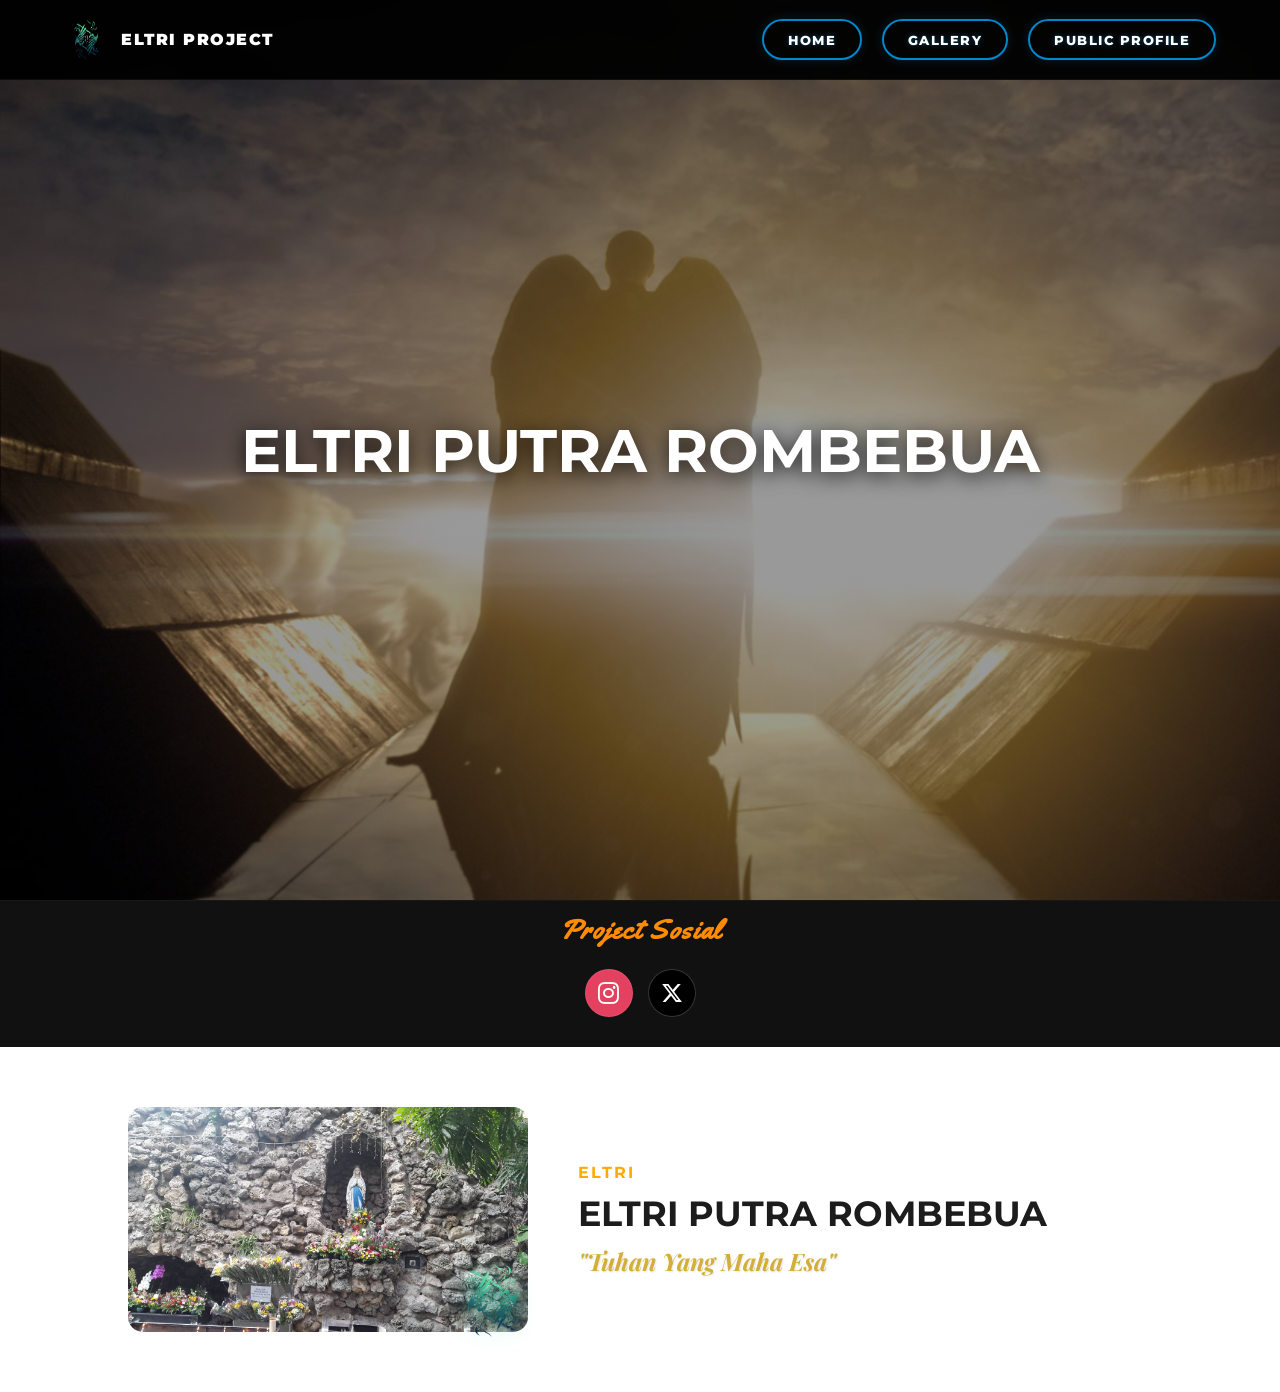
<file: index.html>
<!DOCTYPE html>
<html lang="id">
<head>
    <meta charset="UTF-8">
    <meta name="viewport" content="width=device-width, initial-scale=1.0">
    <title>ELTRI PROJECT</title>
    <meta name="theme-color" content="#000000">
    <link rel="icon" type="image/png" href="logo.png">
    <!-- Link Font Montserrat agar teks keren -->
    <link href="https://fonts.googleapis.com/css2?family=Montserrat:wght@400;700&display=swap" rel="stylesheet">
    <link rel="stylesheet" href="style.css">
    <link rel="stylesheet" href="gallery.css">

</head>
<body>    
    <!-- NAVBAR (Support Laptop & Android) -->
<link rel="stylesheet" href="https://cdnjs.cloudflare.com/ajax/libs/font-awesome/6.0.0/css/all.min.css">

<nav class="container-navbar">
        <div class="nav-left">
            <a href="index.html" class="logo-link">
                <img src="logo.png" class="logo" alt="Logo"> 
                <span class="brand-text">ELTRI PROJECT</span>
            </a>
        </div>

        <div class="nav-right">
            <ul class="ul-navbar" id="nav-links">
                <li><a href="index.html" class="menu-item-btn btn-gahar"><i class="fas fa-home"></i> HOME</a></li>
                <li><a href="gallery.html" class="menu-item-btn btn-gahar"><i class="fas fa-images"></i> GALLERY</a></li>
                <li><a href="Proyek.html" class="menu-item-btn btn-public btn-gahar"><i class="fas fa-user"></i> PUBLIC PROFILE</a></li>
            </ul>
            
            <div class="menu-toggle" id="mobile-menu" onclick="toggleMenu()">
                <span></span>
                <span></span>
                <span></span>
            </div>
        </div>
    </nav>
</script>

<style>
    /* CSS UNTUK HP (ANDROID) */
    @media screen and (max-width: 768px) {
        /* Kita tembak class hero-content dan h1-nya */
        .hero-content h1 {
            font-size: 20px !important;    /* Ukuran font dipaksa kecil */
            line-height: 1.2 !important;   /* Jarak baris rapat */
            margin-top: 50px !important;   /* Jarak dari navbar */
            width: 100% !important;
            text-align: center !important;
        }
        
        /* Tambahan biar teksnya gak nabrak pinggir layar */
        .hero-content {
            padding: 0 20px !important;
        }
    }

    /* CSS UNTUK LAPTOP */
    @media screen and (min-width: 769px) {
        .hero-content h1 {
            font-size: 60px !important;   /* Di laptop tetep raksasa */
        }
    }
</style>

<section class="hero">
    <div class="hero-content">
        <h1>ELTRI PUTRA ROMBEBUA</h1>
    </div>
</section>

<!-- SCRIPT MENU -->
    <script>
        function toggleMenu() {
            const menu = document.getElementById('mobile-menu');
            const navLinks = document.getElementById('nav-links');
            menu.classList.toggle('is-active');
            navLinks.classList.toggle('active');
        }
    </script>
</body>


<!-- Link untuk memanggil ikon Project sosial -->
<link rel="stylesheet" href="https://cdnjs.cloudflare.com/ajax/libs/font-awesome/6.0.0/css/all.min.css">

<link rel="preconnect" href="https://fonts.googleapis.com">
<link rel="preconnect" href="https://fonts.gstatic.com" crossorigin>
<link href="https://fonts.googleapis.com/css2?family=Yellowtail&display=swap" rel="stylesheet">

<section class="social-footer">
    <h3>Project Sosial</h3>
    <div class="social-icons">
        <a href="https://www.instagram.com/eltriputra?igsh=cDE5ZXllNXB4dHNo" class="icon instagram" target="_blank">
        <i class="fab fa-instagram"></i>
    </a>
    
    <a href="https://x.com/eltri_putra" class="icon x-logo" target="_blank">
        <svg viewBox="0 0 24 24" aria-hidden="true" class="svg-x">
            <path d="M18.244 2.25h3.308l-7.227 8.26 8.502 11.24H16.17l-5.214-6.817L4.99 21.75H1.68l7.73-8.835L1.254 2.25H8.08l4.713 6.231zm-1.161 17.52h1.833L7.084 4.126H5.117z"></path>
        </svg>
    </a>
</div>
</section>

<section class="profile-section">
    <div class="container-flex">
        <div class="image-wrapper">
            <!-- Foto Utama -->
            <img src="Gereja Katolik Katedral St. Maria Diangkat Ke Surga.jpg" class="img-main">
            
            <!-- Logo Hijau Melayang -->
            <div class="floating-logo">
                <img src="logo.png">
            </div>
        </div>

       <div class="text-wrapper">
            <span class="label-eltri">ELTRI</span>
            <h2 class="name-title">ELTRI PUTRA ROMBEBUA</h2>
            <div class="visi-content">
                <p class="visi-text">"Tuhan Yang Maha Esa"</p>
                <link rel="preconnect" href="https://fonts.googleapis.com">
<link rel="preconnect" href="https://fonts.gstatic.com" crossorigin>
<link href="https://fonts.googleapis.com/css2?family=Montserrat:wght@400;600;700&family=Playfair+Display:ital,wght@1,500;1,700&display=swap" rel="stylesheet">
            </div>
        </div>
    </div>
</section>

<script>
    // 1. ANTI KLIK KANAN: Orang gak bisa klik kanan di web Abang
    document.addEventListener('contextmenu', function(e) {
        e.preventDefault();
        alert('Eits! Dilarang mencuri kodingan ELTRI PROJECT! 😎🔥');
    });

    // 2. ANTI BLOCK TEKS / SELECT: Orang gak bisa nge-blok tulisan buat di-copy
    document.addEventListener('selectstart', function(e) {
        e.preventDefault();
    });

    // 3. LOCK F12 / INSPECT: Mematikan shortcut keyboard buat buka DevTools
    document.addEventListener('keydown', function(e) {
        if (e.key === "F12" || 
            (e.ctrlKey && e.shiftKey && e.key === "I") || 
            (e.ctrlKey && e.shiftKey && e.key === "C") || 
            (e.ctrlKey && e.key === "U")) {
            e.preventDefault();
            alert('Fitur Inspect Element Dikunci, Bang! 🦾');
        }
    });
</script>

<script src="anti-curi.js"></script>
</body>
</file>
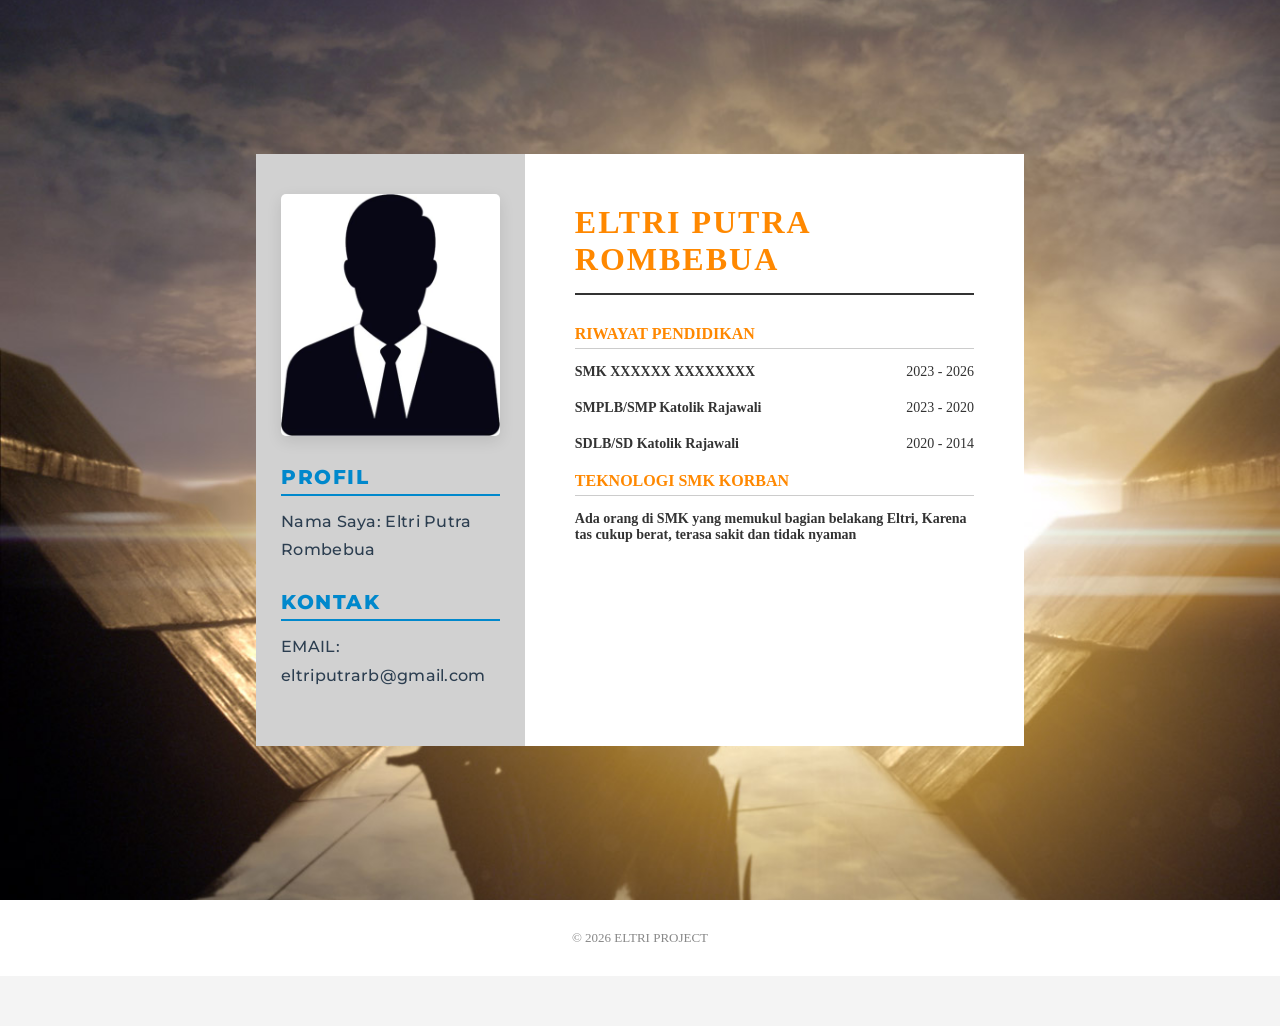
<file: about.html>
<!DOCTYPE html>
<html lang="id">
<head>
    <meta charset="UTF-8">
    <!-- WAJIB: Meta tag ini supaya tampilan di Android nggak hancur -->
    <meta name="viewport" content="width=device-width, initial-scale=1.0">
    <title>Public Profile - Eltri Project</title>
    <link rel="icon" type="image/png" href="logo.png">
    <link rel="stylesheet" href="style.css">
</head>
<body>

<!-- Hero Section Baru -->
<div class="hero-about">
    <section class="public-profile">
        <div class="profile-container">
        
        <!-- KOLOM KIRI (SIDEBAR) -->
        <div class="side-bar">
            <div class="photo-frame">
                <!-- Ganti dengan nama file foto Abang -->
                <img src="profile.jpg" alt="Eltri Putra"> 
            </div>
            
            <div class="side-content">
                <h3>PROFIL</h3>
                <p>Nama Saya: Eltri Putra Rombebua</p>
                
                <h3>KONTAK</h3>
                <p>EMAIL: eltriputrarb@gmail.com</p>

            <link rel="preconnect" href="https://fonts.googleapis.com">
<link rel="preconnect" href="https://fonts.gstatic.com" crossorigin>
<link href="https://fonts.googleapis.com/css2?family=Montserrat:wght@700;800&family=Roboto:wght@400;500&display=swap" rel="stylesheet">
                
            </div>
        </div>

        <!-- KOLOM KANAN (MAIN CONTENT) -->
        <div class="main-content">
            <h1 class="profile-name">ELTRI PUTRA ROMBEBUA</h1>
            <hr class="line-gold">

            <div class="info-section">
                <h2>RIWAYAT PENDIDIKAN</h2>
                
                <!-- SMA -->
                <div class="item">
                    <strong>SMK XXXXXX XXXXXXXX</strong>
                    <span>2023 - 2026</span>
                </div>

                <!-- SMP -->
                <div class="item">
                    <strong>SMPLB/SMP Katolik Rajawali</strong>
                    <span>2023 - 2020</span>
                </div>

                <!-- SD -->
                <div class="item">
                    <strong>SDLB/SD Katolik Rajawali</strong>
                    <span>2020 - 2014</span>
                </div>
            </div>

             <div class="info-section">
                <h2>TEKNOLOGI SMK KORBAN</h2>
                <div class="item">
                    <strong>Ada orang di SMK yang memukul bagian belakang Eltri, Karena tas cukup berat, terasa sakit dan tidak nyaman</strong>
                </div>
    </div>
</section>

<!-- Tutup dulu semua DIV Hero dan Section -->
    </div> <!-- Tutup profile-container -->
  </section> <!-- Tutup public-profile -->
</div> <!-- Tutup hero-about -->

<!-- BARU TARUH FOOTER DI SINI (Di luar Hero) -->
<footer class="main-footer">
    &copy; 2026 ELTRI PROJECT</footer>
<!-- Spacer supaya di HP bisa di-scroll sampe paling bawah -->
 
<div style="height: 50px; background: #f4f4f4;"></div>

</body>
</html>
</file>
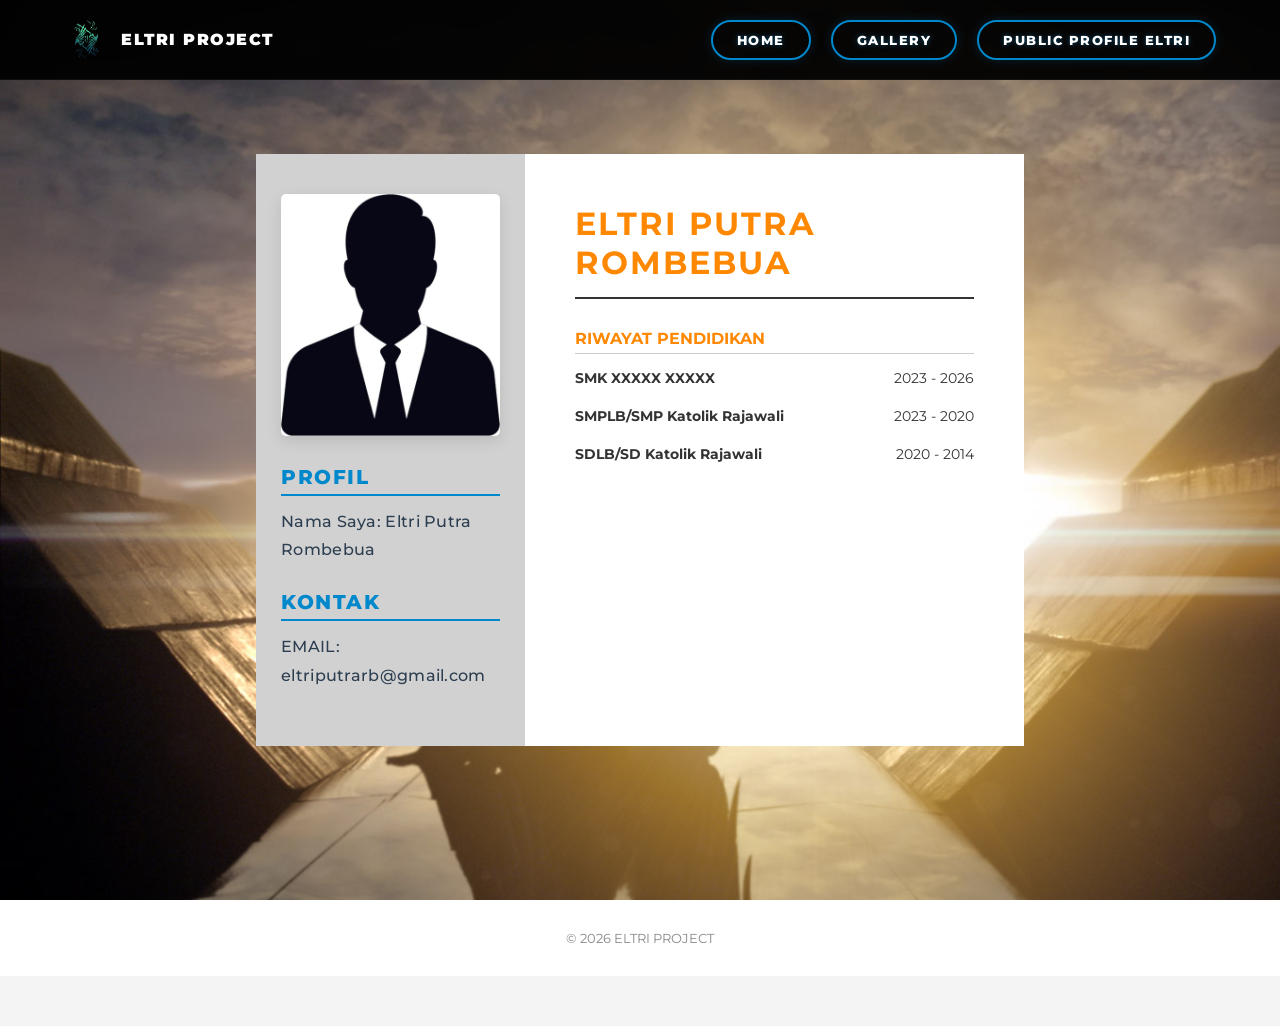
<file: Proyek.html>
<!DOCTYPE html>
<html lang="id">
<head>
    <meta charset="UTF-8">
    <!-- WAJIB: Meta tag ini supaya tampilan di Android nggak hancur -->
    <meta name="viewport" content="width=device-width, initial-scale=1.0">
    <title>Public Profile - Eltri Project</title>
    <link rel="icon" type="image/png" href="logo.png">
    <link href="https://fonts.googleapis.com/css2?family=Montserrat:wght@400;700&display=swap" rel="stylesheet">
    <link rel="stylesheet" href="style.css">
    <link rel="stylesheet" href="gallery.css">
</head>
<body>
 
<link rel="stylesheet" href="https://cdnjs.cloudflare.com/ajax/libs/font-awesome/6.0.0/css/all.min.css">

<nav class="container-navbar">
        <div class="nav-left">
            <a href="index.html" class="logo-link">
                <img src="logo.png" class="logo" alt="Logo"> 
                <span class="brand-text">ELTRI PROJECT</span>
            </a>
        </div>

        <div class="nav-right">
            <ul class="ul-navbar" id="nav-links">
                <li><a href="index.html" class="menu-item-btn btn-gahar"><i class="fas fa-home"></i> HOME</a></li>
                <li><a href="gallery.html" class="menu-item-btn btn-gahar"><i class="fas fa-images"></i> GALLERY</a></li>
                
                <li><a href="Proyek.html" class="menu-item-btn active-btn btn-gahar"><i class="fas fa-user"></i> PUBLIC PROFILE ELTRI</a></li>
            </ul>
            
            <div class="menu-toggle" id="mobile-menu" onclick="toggleMenu()">
                <span></span>
                <span></span>
                <span></span>
            </div>
        </div>
    </nav>
</script>
<!-- SCRIPT MENU -->
    <script>
        function toggleMenu() {
            const menu = document.getElementById('mobile-menu');
            const navLinks = document.getElementById('nav-links');
            menu.classList.toggle('is-active');
            navLinks.classList.toggle('active');
        }
    </script>
</body>
    
<!-- Hero Section Baru -->
<div class="hero-about">
    <section class="public-profile">
        <div class="profile-container">
        
        <!-- KOLOM KIRI (SIDEBAR) -->
        <div class="side-bar">
            <div class="photo-frame">
                <!-- Ganti dengan nama file foto Abang -->
                <img src="profile.jpg" alt="Eltri Putra"> 
            </div>
            
            <div class="side-content">
                <h3>PROFIL</h3>
                <p>Nama Saya: Eltri Putra Rombebua</p>
                
                <h3>KONTAK</h3>
                <p>EMAIL: eltriputrarb@gmail.com</p>

            <link rel="preconnect" href="https://fonts.googleapis.com">
<link rel="preconnect" href="https://fonts.gstatic.com" crossorigin>
<link href="https://fonts.googleapis.com/css2?family=Montserrat:wght@700;800&family=Roboto:wght@400;500&display=swap" rel="stylesheet">
                
            </div>
        </div>

        <!-- KOLOM KANAN (MAIN CONTENT) -->
        <div class="main-content">
            <h1 class="profile-name">ELTRI PUTRA ROMBEBUA</h1>
            <hr class="line-gold">

            <div class="info-section">
                <h2>RIWAYAT PENDIDIKAN</h2>
                
                <!-- SMA -->
                <div class="item">
                    <strong>SMK XXXXX XXXXX</strong>
                    <span>2023 - 2026</span>
                </div>

                <!-- SMP -->
                <div class="item">
                    <strong>SMPLB/SMP Katolik Rajawali</strong>
                    <span>2023 - 2020</span>
                </div>

                <!-- SD -->
                <div class="item">
                    <strong>SDLB/SD Katolik Rajawali</strong>
                    <span>2020 - 2014</span>
                </div>
            </div>

    </div>
</section>

<!-- Tutup dulu semua DIV Hero dan Section -->
    </div> <!-- Tutup profile-container -->
  </section> <!-- Tutup public-profile -->
</div> <!-- Tutup hero-about -->

<!-- BARU TARUH FOOTER DI SINI (Di luar Hero) -->
<footer class="main-footer">
    &copy; 2026 ELTRI PROJECT</footer>
<!-- Spacer supaya di HP bisa di-scroll sampe paling bawah -->
 
<div style="height: 50px; background: #f4f4f4;"></div>

</body>
</html>

<script>
    // 1. ANTI KLIK KANAN: Orang gak bisa klik kanan di web Abang
    document.addEventListener('contextmenu', function(e) {
        e.preventDefault();
        alert('Eits! Dilarang mencuri kodingan ELTRI PROJECT! 😎🔥');
    });

    // 2. ANTI BLOCK TEKS / SELECT: Orang gak bisa nge-blok tulisan buat di-copy
    document.addEventListener('selectstart', function(e) {
        e.preventDefault();
    });

    // 3. LOCK F12 / INSPECT: Mematikan shortcut keyboard buat buka DevTools
    document.addEventListener('keydown', function(e) {
        if (e.key === "F12" || 
            (e.ctrlKey && e.shiftKey && e.key === "I") || 
            (e.ctrlKey && e.shiftKey && e.key === "C") || 
            (e.ctrlKey && e.key === "U")) {
            e.preventDefault();
            alert('Fitur Inspect Element Dikunci, Bang! 🦾');
        }
    });
</script>

<script src="anti-curi.js"></script>
</body>
</file>
<file: style.css>
* {
    margin: 0;
    padding: 0;
    box-sizing: border-box;
    -webkit-tap-highlight-color: transparent; /* FIX KOTAK BIRU ANDROID */
}

:root {
  color-scheme: light; /* Mengunci agar browser tidak otomatis jadi dark mode */
}

body {
    background-color: #ffffff !important; /* Paksa background jadi putih bersih */
    color: #000000 !important; /* Paksa teks tetap hitam */
}
/* --- NAVBAR LAPTOP --- */
.container-navbar {
    background: rgba(0, 0, 0, 0.9);
    padding: 10px 5%;
    display: flex;
    justify-content: space-between;
    align-items: center;
    position: fixed;
    width: 100%; top: 0; left: 0;
    z-index: 10000;
    height: 75px;
}

.menu-home {
    display: none;
}

/* --- ANIMASI TOMBOL HAMBURGER JADI X --- */
.menu-toggle {
    display: none; /* Sembunyi di laptop */
    flex-direction: column;
    gap: 5px;
    cursor: pointer;
    z-index: 10001; /* Pastikan di atas sidebar */
    transition: 0.3s;
}

.menu-toggle span {
    display: block;
    width: 30px;
    height: 3px;
    background: white;
    border-radius: 5px;
    transition: 0.4s cubic-bezier(0.68, -0.6, 0.32, 1.6); /* Efek muter pro */
}

/* KETIKA AKTIF (JADI X) */
.menu-toggle.is-active span:nth-child(1) {
    transform: translateY(8px) rotate(45deg);
}

.menu-toggle.is-active span:nth-child(2) {
    opacity: 0; /* Garis tengah hilang */
}

.menu-toggle.is-active span:nth-child(3) {
    transform: translateY(-8px) rotate(-45deg);
}

/* Memastikan di HP tombolnya muncul */
@media screen and (max-width: 768px) {
    .menu-toggle { display: flex; }
}

.logo-link { display: flex; align-items: center; gap: 15px; text-decoration: none; color: white; }
.logo { width: 45px !important; height: 45px !important; }
.brand-text { font-weight: bold; text-transform: uppercase; }

/* --- TAMPILAN LAPTOP (Layar Lebar) --- */
@media screen and (min-width: 769px) {
    .nav-home { display: none !important; } /* Sembunyikan Home */
    
    .ul-navbar {
        display: flex;
        list-style: none;
        gap: 30px;
    }

    .menu-item-btn {
        text-decoration: none;
        color: white !important;
        font-weight: 700;
        background: none !important;
        border: none !important;
    }
    
    .menu-item-btn i { display: none; } /* Sembunyi ikon di laptop */
    .menu-toggle { display: none; }
}

/* --- TAMPILAN HP (Android Sidebar) --- */
@media screen and (max-width: 768px) {
    .container-navbar {
        padding: 10px 20px;
        height: 70px;
    }

    .menu-toggle {
        display: flex;
        flex-direction: column;
        gap: 5px;
        z-index: 10001; /* Di atas sidebar */
    }

    /* Animasi X */
    .menu-toggle.is-active span:nth-child(1) { transform: translateY(8px) rotate(45deg); }
    .menu-toggle.is-active span:nth-child(2) { opacity: 0; }
    .menu-toggle.is-active span:nth-child(3) { transform: translateY(-8px) rotate(-45deg); }

    .ul-navbar {
        position: fixed;
        top: 0; right: -100%;
        width: 300px; height: 100vh;
        background: #0f0f0f;
        display: flex;
        flex-direction: column;
        justify-content: flex-start; /* Menu mulai dari atas */
        padding-top: 100px; /* Jarak agar menu di bawah tombol X */
        align-items: center;
        gap: 15px;
        transition: 0.5s ease;
        border-top-left-radius: 40px;
        border-bottom-left-radius: 40px;
        list-style: none;
    }

    .ul-navbar.active { right: 0; }

    .menu-item-btn {
        display: flex;
        align-items: center;
        gap: 15px;
        background: rgba(255, 255, 255, 0.05);
        padding: 15px 25px;
        width: 260px;
        border-radius: 50px;
        color: white !important;
        text-decoration: none;
        font-size: 14px;
    }

    .active-btn { background: #0061f2 !important; }
}

/* --- FIX FONT HERO UNTUK HP --- */
@media screen and (max-width: 768px) {
    .hero-content h1 {
        font-size: 24px !important;      /* Ukuran font ideal di HP */
        font-weight: 800 !important;     /* Biar tebel mantap */
        line-height: 1.2 !important;     /* Jarak antar baris biar gak renggang */
        text-align: center !important;   /* Rata tengah wajib */
        display: block !important;
        width: 85% !important;           /* Biar otomatis turun jadi 2 baris */
        margin: 0 auto !important;       /* Biar tetep di tengah layar */
        text-transform: uppercase;       /* Tetap huruf besar semua */
        text-shadow: 2px 2px 10px rgba(0,0,0,0.5); /* Biar kebaca jelas di background terang */
    }
}

/* --- TETAP GEDE DI LAPTOP --- */
@media screen and (min-width: 769px) {
    .hero-content h1 {
        font-size: 60px !important;
    }
}

/* --- HERO SECTION --- */
.hero {
    height: 100vh;
    background: linear-gradient(rgba(0,0,0,0.4), rgba(0,0,0,0.4)), url("MALAIKAT.jpg");
    background-size: cover; background-position: center;
    display: flex; justify-content: center; align-items: center;
    color: white; text-align: center;
}
.hero h1 { font-size: 50px; text-shadow: 0 4px 20px rgba(0,0,0,0.8); }

/* --- KTP CARD --- */
.ktp-card {
    width: 500px; margin: 50px auto; border-radius: 15px;
    position: relative; overflow: hidden; background: url('ktpp.png') center/cover;
    color: white; box-shadow: 0 10px 30px rgba(0,0,0,0.5);
}
.ktp-card::before { content: ""; position: absolute; inset: 0; background: rgba(0,0,0,0.5); z-index: 1; }
.content { position: relative; z-index: 2; padding: 20px; }

/* Biar menu PUBLIC PROFILE tetap rapi di kanan laptop */
@media screen and (min-width: 769px) {
    .ul-navbar {
        display: flex;
        gap: 20px;
    }
    
    /* Hilangkan background tombol & ikon di laptop biar cuma teks elegan */
    .menu-item-btn {
        background: none !important;
        border: none !important;
        padding: 0 !important;
    }
    .menu-item-btn i { display: none; }
}

/* --- SETTING HP (SIDEBAR) --- */
@media screen and (max-width: 768px) {
    /* Munculkan kembali menu HOME khusus di HP */
    .menu-home {
        display: block; 
    }
    
    /* Style tombol biru seperti screenshot Abang */
    .menu-item-btn {
        display: flex;
        align-items: center;
        gap: 15px;
        background: rgba(255, 255, 255, 0.05);
        padding: 15px 25px;
        width: 250px;
        border-radius: 50px;
    }
}
/* --- ANIMASI TOMBOL MENU --- */
.menu-toggle span {
    transition: 0.4s;
    border-radius: 10px;
}

/*/////////////////////////////////////////////////////////////////*/

.profile-section {
    background-color: #ffffff; /* Warna gelap sesuai gambar */
    padding: 60px 10%;
    color: #1d1c1c;
}

.container-flex {
    display: flex;
    align-items: center;
    gap: 50px;
    flex-wrap: wrap; /* Biar gak rusak di layar kecil */
}

/* Mengatur area gambar agar tidak berantakan */
.image-wrapper {
    position: relative; /* Kunci posisi */
    display: inline-block;
}

.img-main {
    width: 100%;
    max-width: 400px;
    border-radius: 15px;
    display: block;
}

.floating-logo {
    position: absolute;
    bottom: -15px; /* Biar agak keluar dikit dari frame foto */
    right: -15px;  /* Biar estetik kayak watermark pro */
    width: 100px;  /* Ukuran pas buat di HP */
    z-index: 10;
    
    /* Tambahin glow dikit biar logo hijaunya nyala */
    filter: drop-shadow(0 0 10px rgba(0, 255, 200, 0.5));
}

.floating-logo img {
    width: 100%;
    background: transparent !important; /* Jaminan gak ada kotak putih */
}
/* Mengatur logo/gambar transparan agar tidak lari ke bawah */
.img-small-box {
    position: absolute;
    bottom: -30px;
    right: -20px;
    width: 150px;
    z-index: 5;
}

.img-logo {
    width: 100%;
}

/* Mengatur Teks */
.text-wrapper {
    flex: 1;
    min-width: 300px;
}

.label-eltri {
    color: #ffaa00;
    font-weight: bold;
    letter-spacing: 2px;
}

.name-title {
    font-size: 35px;
    margin: 10px 0;
    font-family: 'Montserrat', sans-serif;
}

/* Gaya untuk "Tuhan Yang Maha Esa" (Seni, anggun & khidmat) */
.visi-text {
    font-family: 'Playfair Display', Georgia, serif;
    font-size: 24px;
    font-style: italic; /* Membuat teks miring elegan */
    font-weight: 700;
    color: #d4af37; /* Sentuhan warna emas mewah agar bernilai sakral */
    text-shadow: 1px 1px 2px rgba(0, 0, 0, 0.1);
    margin-top: 5px;
}



/*/////////////////////////////////////////////////////////////////*/

.hero-about {
    /* PANGGIL GAMBAR DI SINI */
    /* Ganti 'profile.png' dengan nama file background kamu */
    background: linear-gradient(rgba(0,0,0,0.3), rgba(0,0,0,0.3)), url('MALAIKAT.jpg');
    
    background-size: cover;
    background-position: center;
    background-attachment: fixed; /* Biar efeknya keren pas di-scroll */
    min-height: 100vh;
    display: flex;
    justify-content: center;
    align-items: center;
    width: 100%;
}

.main-footer {
    text-align: center;
    padding: 30px;
    background: #ffffff; /* Warna putih biar bersih */
    color: #888;
    font-size: 13px;
    width: 100%;
    position: relative; /* Memastikan dia di bawah konten */
    clear: both; /* Menghapus efek float/flex dari atas */
}

.public-profile {
    padding: 0; /* Hilangkan padding samping di HP */
    width: 100%;
    display: flex;
    justify-content: center;
}

.profile-container {
    background: #ffffff;
    display: flex;
    flex-direction: column; /* Wajib supaya gambar & teks susun vertikal di HP */
    width: 100%; /* Biar memenuhi lebar layar */
    max-width: 1000px; /* Batas maksimal pas di laptop */
    margin: 0 auto;
    border-radius: 0; /* Di HP biasanya lebih bagus tanpa lengkungan di pinggir layar */
    overflow: hidden;
}
/* Kolom Kiri (Abu-abu) */
.side-bar {
    background: #d1d1d1;
    width: 35%;
    padding: 40px 25px;
}

.photo-frame img {
    width: 100%;
    border-radius: 5px;
    box-shadow: 0 5px 15px rgba(0,0,0,0.1);
}

.side-content {
    font-family: 'Roboto', sans-serif;
    color: #333333; /* Warna teks abu-abu gelap yang nyaman dibaca */
}

.side-content h3 {
    font-family: 'Montserrat', sans-serif;
    font-size: 20px;
    font-weight: 800; /* Tebal dan kokoh */
    color: #0088cc; /* Warna biru cerah yang keren */
    letter-spacing: 1.5px; /* Jarak huruf yang estetik */
    border-bottom: 2px solid #0088cc; /* Garis bawah biru pembatas */
    padding-bottom: 5px;
    margin-top: 25px;
    margin-bottom: 12px;
    text-transform: uppercase;
}

.side-content p {
    font-family: 'Montserrat', sans-serif; /* Menggunakan font modern */
    font-size: 16px; /* Ukuran pas, tidak kekecilan */
    font-weight: 500; /* Sedikit tebal agar tegas */
    color: #2c3e50; /* Warna biru gelap charcoal yang elegan, bukan biru pudar jadul */
    line-height: 1.8; /* Memberi ruang napas antar baris */
    margin-bottom: 15px; /* Jarak antar baris teks */
    letter-spacing: 0.3px; /* Jarak antar huruf yang rapi */
}

/* Kolom Kanan (Putih) */
.main-content {
    width: 65%;
    padding: 50px;
    color: #333;
}

/* Kolom Kanan (Putih) */
.main-content {
    width: 65%;
    padding: 50px;
    color: #333;
}

.profile-name {
    font-size: 32px;
    font-weight: 700;
    letter-spacing: 2px;
    margin: 0;
}

.line-gold {
    border: none;
    height: 2px;
    background: #333;
    margin: 15px 0 30px;
}

.info-section h2 {
    font-size: 16px;
    border-bottom: 1px solid #ccc;
    padding-bottom: 5px;
    margin-bottom: 15px;
}

.item {
    display: flex;
    justify-content: space-between;
    font-size: 14px;
    margin-bottom: 20px;
}

.achievement-list {
    padding-left: 20px;
    font-size: 14px;
}

.achievement-list li {
    margin-bottom: 10px;
}

@media (max-width: 767px) {
    .profile-container {
        width: 95% !important; /* Sisakan sedikit celah di pinggir agar bagus */
        max-width: 100vw;
        margin: 10px auto !important;
        display: flex;
        flex-direction: column; /* Wajib: agar bagian putih pindah ke bawah, bukan ke samping */
    }
    .hero-about {
        background-attachment: scroll !important; /* Biar background gak lari di HP */
        padding: 40px 0 !important;
    }

    /* 2. Pastikan kartu profil memenuhi lebar layar */
    .profile-container {
        display: flex !important;
        flex-direction: column !important;
        width: 100% !important;
        margin: 0 !important;
        padding: 0 !important;
    }

    /* 3. Atur teks agar memenuhi lebar kotak putih */
    .side-bar, .main-content {
        width: 100% !important;
        padding: 20px !important;
        box-sizing: border-box; /* Memastikan padding tidak membuat elemen meluber */
    }

    /* 4. Perbesar sedikit font deskripsi */
    .side-content p, .main-content p {
        font-size: 15px !important;
        line-height: 1.6;
        text-align: justify; /* Agar teks rapi rata kiri-kanan */
    }
    /* Paksa baris pendidikan untuk turun ke bawah (vertikal) */
    .item {
        display: block !important; 
        margin-bottom: 20px;
        padding-bottom: 5px;
        border-bottom: 1px dashed #eee; /* Opsional: pemisah tipis */
    }

    /* Nama Sekolah dibuat memenuhi baris pertama */
    .item strong {
        display: block;
        width: 100%;
        font-size: 16px !important;
        margin-bottom: 4px;
    }

    /* Tahun dipindah tepat di bawah nama sekolah */
    .item span {
        display: block;
        font-size: 14px !important;
        color: #666;
        text-align: left; /* Rata kiri agar searah dengan teks sekolah */
    }

    html, body {
        overflow-x: hidden; /* Menghilangkan scroll ke samping */
        width: 100%;
        margin: 0;
        padding: 0;
    }

    .main-content {
        width: 100% !important;
        box-sizing: border-box; /* Padding tidak akan menambah lebar kotak */
    }

}
/* --- TAMPILAN LAPTOP --- */
@media (min-width: 768px) {
    .profile-container {
        flex-direction: row !important;
        width: 60%; /* Ubah dari 80% ke 60% jika ingin lebih ramping, atau sesuaikan */
        max-width: 1000px; /* Batas maksimal agar tidak terlalu lebar di monitor besar */
        margin: 50px auto !important; /* Memberikan jarak atas-bawah agar pas di tengah */
    }

    body, .hero-about {
    background-image: url('MALAIKAT.jpg');
    background-size: cover !important; /* WAJIB: Memaksa gambar menutupi seluruh area layar */
    background-position: center !important; /* Biar gambar tetap di tengah */
    background-repeat: no-repeat !important; /* Jangan sampai gambarnya pecah atau berulang */
    background-attachment: fixed; /* Biar background tetap diam saat di-scroll */
    min-height: 100vh; /* Pastikan tinggi background minimal setinggi layar */
    margin: 0;

    }
}


/* ==========================================================================
   STYLE FOOTER SOSIAL MEDIA (FIXED ANDROID & ANTI-HIGHLIGHT)
   ========================================================================== */
.social-footer {
    background-color: #111 !important;
    padding: 10px 0 30px 0; /* Jarak atas tipis, jarak bawah aman */
    text-align: center;
    width: 100%;
    border-top: 1px solid rgba(255, 255, 255, 0.03);
}

.social-footer h3 {
    margin-top: 0;
    margin-bottom: 20px;
    font-family: 'Yellowtail', cursive; 
    color: #ff8c00;
    font-size: 28px;
    letter-spacing: 1px;
}

.social-icons {
    display: flex;
    justify-content: center;
    align-items: center;
    gap: 15px; /* Sesuai setingan layout Abang */
}

/* Base Box Tombol Sosial Media (Android Friendly) */
.social-icons a {
    display: inline-flex;
    align-items: center;
    justify-content: center;
    width: 48px;
    height: 48px;
    border-radius: 50%; /* Bentuk Bulat */
    text-decoration: none;
    transition: all 0.3s cubic-bezier(0.25, 0.8, 0.25, 1);
    border: 1px solid rgba(255, 255, 255, 0.08);
    
    /* Kunci utama: Menghilangkan kotak biru jelek saat di-tap di HP Android */
    -webkit-tap-highlight-color: transparent;
}

/* WARNA IKON GLOBAL (Dipaksa Putih & Ukuran Pas) */
.social-icons a i {
    color: #ffffff !important; 
    font-size: 24px !important; /* Ukuran pas dan kelihatan gahar */
    transition: all 0.3s ease;
}

/* --- TOMBOL INSTAGRAM (Warna Box & Efek Hover) --- */
.social-icons a.instagram { 
    background-color: #e4405f !important; /* Warna Background Box Asli Instagram */
}
.social-icons a.instagram:hover {
    background: linear-gradient(45deg, #f09433, #e6683c, #dc2743, #cc2366, #bc1888) !important; /* Gradasi premium pas di-hover */
    box-shadow: 0 0 20px rgba(228, 64, 95, 0.6);
    transform: translateY(-4px) scale(1.05);
}

/* --- TOMBOL X LOGO (Warna Box & Efek Hover) --- */
.social-icons a.x-logo {
    background-color: #000000 !important; /* Box dasar hitam pekat khas X */
    border: 1px solid rgba(255, 255, 255, 0.2);
}
.social-icons a.x-logo:hover {
    background-color: #ffffff !important; /* Box berubah putih solid */
    box-shadow: 0 0 20px rgba(255, 255, 255, 0.6);
    border-color: #ffffff !important;
    transform: translateY(-4px) scale(1.05);
}
/* Pas di-hover, ikon dalam X berubah hitam supaya kontras di atas box putih */
.social-icons a.x-logo:hover i {
    color: #000000 !important;
}

/* Styling Khusus untuk Ikon SVG X */
.social-icons a.x-logo .svg-x {
    width: 22px; /* Ukuran pas disamakan dengan Instagram */
    height: 22px;
    fill: #ffffff; /* Memaksa warna SVG jadi putih murni */
    transition: all 0.3s ease;
}

/* Pas di-hover, warna logo dalam SVG berubah jadi hitam pekat */
.social-icons a.x-logo:hover .svg-x {
    fill: #000000;
}

.icon {
    width: 40px;
    height: 40px;
    border-radius: 50%; /* Membuat ikon bulat sempurna */
    display: flex;
    align-items: center;
    justify-content: center;
    color: white;
    text-decoration: none;
    font-size: 20px;
    transition: 0.3s;
}

/* Warna Background Box-nya */
.instagram { 
    background-color: #e4405f; 
}

/* WARNA IKONNYA (Harus dipaksa putih) */
.instagram i {
    color: white !important; 
    font-size: 24px; /* Biar ukurannya pas dan kelihatan */
}

/* Tambahan biar pas diklik di Android gak muncul kotak biru */
.social-icons a {
    text-decoration: none;
    -webkit-tap-highlight-color: transparent;
}

.icon:hover {
    transform: scale(1.2); /* Efek membesar saat disentuh */
    opacity: 0.8;
}

/* --- CUSTOM TOMBOL NAVBAR GAHAR --- */
.btn-gahar {
    font-family: 'Montserrat', sans-serif !important;
    font-weight: 800 !important;
    font-size: 13px !important;
    letter-spacing: 1.5px; /* Jarak huruf biar kayak brand mahal */
    color: #ffffff !important;
    padding: 8px 20px !important;
    border: 2px solid #0088cc; /* Frame biru gahar */
    border-radius: 50px; /* Bentuk kapsul biar modern */
    background: transparent;
    transition: all 0.3s ease;
    text-shadow: 0 0 5px rgba(0, 136, 204, 0.5);
}

/* Pas kursor nempel (Hover) */
.btn-gahar:hover {
    background: #0088cc; /* Full biru */
    color: #ffffff !important;
    box-shadow: 0 0 20px rgba(0, 136, 204, 0.8); /* Efek glow nendang */
    transform: translateY(-2px); /* Tombol kayak naik sedikit */
}

.info-section h2 {
    color: #ff8800;
}

.profile-name {
    color: #ff8800;
}

.line-gold {
    border-color: #ff8800;
}
</file>
<file: gallery.css>
/* ==========================================================================
   1. RESET GLOBAL & BASE STYLE 
   ========================================================================== */
* {
    margin: 0;
    padding: 0;
    box-sizing: border-box;
}

body {
    /* Ganti 'background-kamu.jpg' dengan nama file foto latar belakangmu (misal: bg.jpg atau mkssr.jpg) */
    background: linear-gradient(rgba(12, 12, 12, 0.85), rgba(12, 12, 12, 0.92)), 
                url('MALAIKAT.jpg') no-repeat center center fixed;
    
    background-size: cover; /* Memaksa gambar menutupi seluruh layar tanpa putus */
    color: #ffffff;
    font-family: 'Montserrat', sans-serif;
    overflow-x: hidden;
}

/* ==========================================================================
   2. NAVBAR STRUCTURE (DESKTOP & MOBILE INTEGRATED)
   ========================================================================== */
.container-navbar {
    background: rgba(0, 0, 0, 0.95);
    backdrop-filter: blur(10px);
    display: flex;
    justify-content: space-between;
    align-items: center;
    padding: 0 5%;
    height: 80px;
    position: fixed;
    top: 0; left: 0; width: 100%;
    z-index: 100000;
    border-bottom: 1px solid rgba(255, 255, 255, 0.05);
}

.nav-left {
    display: flex;
    align-items: center;
    z-index: 100002;
}

.logo-link {
    display: flex;
    align-items: center;
    gap: 12px;
    text-decoration: none;
}

.logo {
    width: 45px !important;
    height: 45px !important;
}

.brand-text {
    color: white;
    font-weight: 900;
    text-transform: uppercase;
    letter-spacing: 1.5px;
}

.nav-right {
    display: flex;
    align-items: center;
}

/* ==========================================================================
   3. LAPTOP & DESKTOP VIEW (MIN-WIDTH: 769px)
   ========================================================================== */
@media screen and (min-width: 769px) {
    .mobile-only, .menu-toggle {
        display: none !important;
    }

    .ul-navbar {
        display: flex !important;
        list-style: none;
        gap: 20px;
        margin: 0;
        padding: 0;
    }

    /* Tombol Public Profile Khas Laptop (Kotak Putih text Hitam) */
    .btn-public {
        background: #ffffff !important;
        color: #000000 !important;
        padding: 10px 20px;
        border-radius: 4px;
        font-weight: 800;
        font-size: 12px;
        text-decoration: none;
        transition: 0.3s ease;
        display: flex;
        align-items: center;
        gap: 8px;
    }

    .btn-public i {
        color: #000000 !important;
    }

    .btn-public:hover {
        background: #0088cc !important;
        color: #ffffff !important;
        box-shadow: 0 0 20px rgba(0, 136, 204, 0.5);
    }
    
    .btn-public:hover i {
        color: #ffffff !important;
    }
}

/* ==========================================================================
   4. ANDROID & MOBILE VIEW (MAX-WIDTH: 768px)
   ========================================================================== */
@media screen and (max-width: 768px) {
    /* Sembunyikan menu bawaan desktop jika ada */
    .ul-navbar {
        position: fixed;
        top: 0;
        right: -100%; /* Sembunyi ke kanan */
        width: 280px;
        height: 100vh;
        background: #0f0f0f;
        display: flex;
        flex-direction: column;
        padding-top: 100px;
        align-items: center;
        gap: 20px;
        transition: 0.4s cubic-bezier(0.1, 1, 0.1, 1);
        border-top-left-radius: 30px;
        list-style: none;
        z-index: 100001;
        box-shadow: -10px 0 30px rgba(0,0,0,0.5);
    }

    /* Saat Sidebar Aktif Terbuka */
    .ul-navbar.active {
        right: 0;
    }

    /* Elemen list item menu HP */
    .ul-navbar li {
        width: 100%;
        display: flex;
        justify-content: center;
    }

    /* Style Dasar Tombol di Dalam Menu HP */
    .menu-item-btn {
        display: flex !important;
        align-items: center;
        gap: 15px;
        background: rgba(255, 255, 255, 0.05);
        padding: 15px 25px;
        width: 220px;
        border-radius: 50px;
        color: #ffffff !important;
        text-decoration: none;
        font-weight: 700;
        font-size: 14px;
        transition: 0.3s;
        border: 1px solid rgba(255,255,255,0.02);
    }

    .menu-item-btn i {
        font-size: 16px;
        color: #ffffff !important;
        width: 20px;
        text-align: center;
    }

    /* Warna khusus halaman aktif di HP */
    .active-btn {
        background: #0061f2 !important;
        box-shadow: 0 4px 15px rgba(0, 97, 242, 0.3);
    }

    /* TIMPAAN FORCE: Paksa Public Profile Berubah Jadi Bulat Hitam Transparan di HP */
    .ul-navbar .btn-public {
        background: rgba(255, 255, 255, 0.05) !important;
        color: #ffffff !important;
        width: 220px;
        padding: 15px 25px;
        border-radius: 50px;
        box-shadow: none;
    }
    
    .ul-navbar .btn-public i {
        color: #ffffff !important;
    }

    /* --- HAMBURGER BURGER TO CROSS ANIMATION --- */
    .menu-toggle {
        display: flex;
        flex-direction: column;
        gap: 5px;
        cursor: pointer;
        z-index: 100002; /* Di atas latar belakang menu */
    }

    .menu-toggle span {
        width: 28px;
        height: 3px;
        background: white;
        border-radius: 5px;
        transition: 0.3s ease-in-out;
    }

    /* Perubahan Menjadi Tombol X */
    .menu-toggle.is-active span:nth-child(1) {
        transform: translateY(8px) rotate(45deg);
    }
    .menu-toggle.is-active span:nth-child(2) {
        opacity: 0;
    }
    .menu-toggle.is-active span:nth-child(3) {
        transform: translateY(-8px) rotate(-45deg);
    }
}

/* ==========================================================================
   5. GALLERY CONTENT GRID STYLE
   ========================================================================== */
.gallery-container {
    max-width: 1200px;
    margin: 140px auto 80px auto;
    padding: 0 20px;
}

.gallery-header {
    text-align: center;
    margin-bottom: 60px;
}

.gallery-header h1 {
    font-size: 42px;
    font-weight: 900;
    letter-spacing: 2px;
    margin-bottom: 12px;
}

.gallery-header h1 span {
    color: #0088cc;
}

.gallery-header p {
    color: #888;
    font-size: 14px;
    max-width: 600px;
    margin: 0 auto;
    line-height: 1.6;
}

.gallery-grid {
    display: grid;
    grid-template-columns: repeat(auto-fit, minmax(300px, 1fr));
    gap: 30px;
}

.gallery-card {
    background: #111111;
    border-radius: 15px;
    overflow: hidden;
    border: 1px solid rgba(255, 255, 255, 0.04);
    transition: transform 0.4s cubic-bezier(0.165, 0.84, 0.44, 1), border-color 0.4s, box-shadow 0.4s;
}

.card-img-wrapper {
    width: 100%;
    height: 240px;
    overflow: hidden;
}

.card-img-wrapper img {
    width: 100%;
    height: 100%;
    object-fit: cover;
    cursor: zoom-in;
    transition: transform 0.6s ease;
}

.card-info {
    padding: 22px;
}

.card-info h3 {
    font-size: 18px;
    font-weight: 800;
    margin-bottom: 8px;
}

.card-info p {
    font-size: 13px;
    color: #aaaaaa;
    line-height: 1.6;
}

.gallery-card:hover {
    transform: translateY(-8px);
    border-color: rgba(0, 136, 204, 0.4);
    box-shadow: 0 15px 35px rgba(0, 136, 204, 0.15);
}

.gallery-card:hover .card-img-wrapper img {
    transform: scale(1.08);
}

/* ==========================================================================
   6. LIGHTBOX MODAL FULL SCREEN STYLE
   ========================================================================== */
.modal-lightbox {
    display: none;
    position: fixed;
    z-index: 200000;
    left: 0; top: 0; width: 100%; height: 100%;
    background-color: rgba(0, 0, 0, 0.95);
    align-items: center;
    justify-content: center;
    cursor: zoom-out;
    opacity: 0;
    transition: opacity 0.3s ease;
}

.modal-content {
    max-width: 90%;
    max-height: 85vh;
    border-radius: 6px;
    transform: scale(0.7);
    transition: transform 0.3s ease;
}

.close-btn {
    position: absolute;
    top: 25px; right: 35px;
    color: #fff;
    font-size: 42px;
    font-weight: bold;
    cursor: pointer;
}

.modal-lightbox.show {
    display: flex;
    opacity: 1;
}

.modal-lightbox.show .modal-content {
    transform: scale(1);
}

/* RESPONSIVE HEADERS BREAKPOINT */
@media screen and (max-width: 600px) {
    .gallery-header h1 { font-size: 32px; }
    .gallery-grid { grid-template-columns: 1fr; gap: 20px; }
}

/* ==========================================================================
   1. RESET GLOBAL & BASE STYLE
   ========================================================================== */
* {
    margin: 0;
    padding: 0;
    box-sizing: border-box;
}

body {
    background-color: #0c0c0c;
    color: #ffffff;
    font-family: 'Montserrat', sans-serif;
    overflow-x: hidden;
}

/* ==========================================================================
   2. NAVBAR STRUCTURE
   ========================================================================== */
.container-navbar {
    background: rgba(0, 0, 0, 0.95);
    backdrop-filter: blur(10px);
    display: flex;
    justify-content: space-between;
    align-items: center;
    padding: 0 5%;
    height: 80px;
    position: fixed;
    top: 0; left: 0; width: 100%;
    z-index: 100000;
    border-bottom: 1px solid rgba(255, 255, 255, 0.05);
}

.nav-left { display: flex; align-items: center; z-index: 100002; }
.logo-link { display: flex; align-items: center; gap: 12px; text-decoration: none; }
.logo { width: 45px !important; height: 45px !important; }
.brand-text { color: white; font-weight: 900; text-transform: uppercase; letter-spacing: 1.5px; }
.nav-right { display: flex; align-items: center; }

/* ==========================================================================
   3. TOMBOL GAHAR KAPSUL BIRU (BERLAKU NASIONAL: LAPTOP & HP)
   ========================================================================== */
.ul-navbar .btn-gahar, .menu-item-btn.btn-gahar {
    font-family: 'Montserrat', sans-serif !important;
    font-weight: 800 !important;
    font-size: 13px !important;
    letter-spacing: 1.5px !important;
    color: #ffffff !important; /* Text Putih */
    padding: 10px 24px !important;
    border: 2px solid #0088cc !important; /* Frame border biru gahar */
    border-radius: 50px !important; /* Bentuk Kapsul */
    background: transparent !important; /* Transparan */
    text-decoration: none !important;
    display: inline-flex !important;
    align-items: center !important;
    gap: 12px !important;
    transition: all 0.3s ease !important;
    text-shadow: 0 0 5px rgba(0, 136, 204, 0.5) !important;
    box-shadow: 0 0 10px rgba(0, 136, 204, 0.2) !important; /* Glow tipis saat diam */
}

/* Memastikan warna ikon di dalam tombol ikutan putih */
.ul-navbar .btn-gahar i, .menu-item-btn.btn-gahar i {
    color: #ffffff !important;
}

/* EFEK PAS DI-HOVER / DI-TEKAN (LAPTOP & HP) */
.ul-navbar .btn-gahar:hover, .menu-item-btn.btn-gahar:hover,
.ul-navbar .btn-gahar:active, .menu-item-btn.btn-gahar:active {
    background: #0088cc !important; /* Background berubah jadi full biru */
    color: #ffffff !important; /* Teks tetap putih biar kontras */
    box-shadow: 0 0 25px rgba(0, 136, 204, 0.9) !important; /* Efek glow super gahar */
    transform: scale(1.03) translateY(-2px) !important; /* Tombol membesar & naik dikit */
}

/* ==========================================================================
   4. LAPTOP VIEW ONLY (Layar Lebar)
   ========================================================================== */
@media screen and (min-width: 769px) {
    .mobile-only, .menu-toggle { display: none !important; }
    .ul-navbar { display: flex; list-style: none; gap: 20px; margin: 0; padding: 0; }
}

/* ==========================================================================
   5. ANDROID VIEW ONLY (Layar HP)
   ========================================================================== */
@media screen and (max-width: 768px) {
    /* Tombol Hamburger Tiga Garis */
    .menu-toggle { display: flex; flex-direction: column; gap: 5px; cursor: pointer; z-index: 100002; }
    .menu-toggle span { width: 30px; height: 3px; background: white; border-radius: 5px; transition: 0.4s; }

    /* Animasi ke bentuk X */
    .menu-toggle.is-active span:nth-child(1) { transform: translateY(8px) rotate(45deg); }
    .menu-toggle.is-active span:nth-child(2) { opacity: 0; }
    .menu-toggle.is-active span:nth-child(3) { transform: translateY(-8px) rotate(-45deg); }

    /* Tirai Sidebar */
    .ul-navbar {
        position: fixed;
        top: 0; right: -100%;
        width: 280px; height: 100vh;
        background: #0f0f0f;
        display: flex; flex-direction: column;
        padding-top: 100px; align-items: center; gap: 20px;
        transition: 0.4s ease;
        border-top-left-radius: 30px;
        list-style: none;
        z-index: 100001;
        box-shadow: -10px 0 30px rgba(0,0,0,0.5);
    }

    .ul-navbar.active { right: 0; }
    .ul-navbar li { width: 100%; display: flex; justify-content: center; }

    /* PENYESUAIAN UKURAN TOMBOL DI DALAM SIDEBAR HP */
    .ul-navbar .btn-gahar {
        width: 230px !important; /* Lebar tombol disamakan agar rapi di dalam HP */
        justify-content: flex-start !important; /* Teks rata kiri */
        padding: 12px 20px !important;
    }

    /* KHUSUS HALAMAN GALLERY YANG SEDANG AKTIF DI HP */
    .ul-navbar .active-btn {
        background: #0061f2 !important; /* Biru terang sebagai penanda aktif */
        border-color: #0061f2 !important;
        box-shadow: 0 4px 15px rgba(0, 97, 242, 0.4) !important;
        text-shadow: none !important;
    }
}

/* ==========================================================================
   6. GALLERY CONTAINER, GRID & LIGHTBOX MODAL (Sistem Utama)
   ========================================================================== */
.gallery-container {
    max-width: 1200px;
    margin: 140px auto 80px auto;
    padding: 0 20px;
    opacity: 0;
    animation: fadeInGallery 0.8s ease forwards;
}

@keyframes fadeInGallery { to { opacity: 1; } }
.gallery-header { text-align: center; margin-bottom: 70px; }
.gallery-header h1 { font-size: 45px; font-weight: 900; letter-spacing: 2px; margin-bottom: 12px; }
.gallery-header h1 span { color: #0088cc; }
.gallery-header p { color: #888; font-size: 15px; max-width: 650px; margin: 0 auto; line-height: 1.7; }

.gallery-grid {
    display: grid;
    grid-template-columns: repeat(auto-fit, minmax(300px, 1fr));
    gap: 30px;
}

.gallery-card {
    background: #111;
    border-radius: 15px;
    overflow: hidden;
    border: 1px solid rgba(255, 255, 255, 0.04);
    transition: transform 0.4s cubic-bezier(0.165, 0.84, 0.44, 1), border-color 0.4s, box-shadow 0.4s;
    position: relative;
}

.card-img-wrapper { width: 100%; height: 250px; overflow: hidden; position: relative; }
.card-img-wrapper img { width: 100%; height: 100%; object-fit: cover; cursor: zoom-in; transition: transform 0.7s ease; }
.card-info { padding: 25px; border-top: 1px solid rgba(255, 255, 255, 0.03); }
.card-info h3 { font-size: 19px; font-weight: 800; margin-bottom: 10px; color: #fff; }
.card-info p { font-size: 13px; color: #aaa; line-height: 1.6; }

.gallery-card:hover {
    transform: translateY(-10px);
    border-color: rgba(0, 136, 204, 0.5);
    box-shadow: 0 15px 40px rgba(0, 136, 204, 0.2);
}
.gallery-card:hover .card-img-wrapper img { transform: scale(1.1); }

@media screen and (max-width: 768px) {
    .gallery-header h1 { font-size: 32px; }
    .gallery-grid { gap: 20px; }
}

/* POPUP FULL SCREEN */
.modal-lightbox {
    display: none; position: fixed; z-index: 200000;
    left: 0; top: 0; width: 100%; height: 100%;
    background-color: rgba(0, 0, 0, 0.95);
    align-items: center; justify-content: center; cursor: zoom-out;
    opacity: 0; transition: opacity 0.3s ease;
}
.modal-content {
    max-width: 90%; max-height: 85vh; border-radius: 8px;
    box-shadow: 0 0 30px rgba(0, 136, 204, 0.3);
    transform: scale(0.7); transition: transform 0.3s ease; object-fit: contain;
}
.close-btn { position: absolute; top: 30px; right: 40px; color: #fff; font-size: 40px; font-weight: bold; cursor: pointer; transition: 0.3s; }
.close-btn:hover { color: #0088cc; }
.modal-lightbox.show { display: flex; opacity: 1; }
.modal-lightbox.show .modal-content { transform: scale(1); }
</file>
